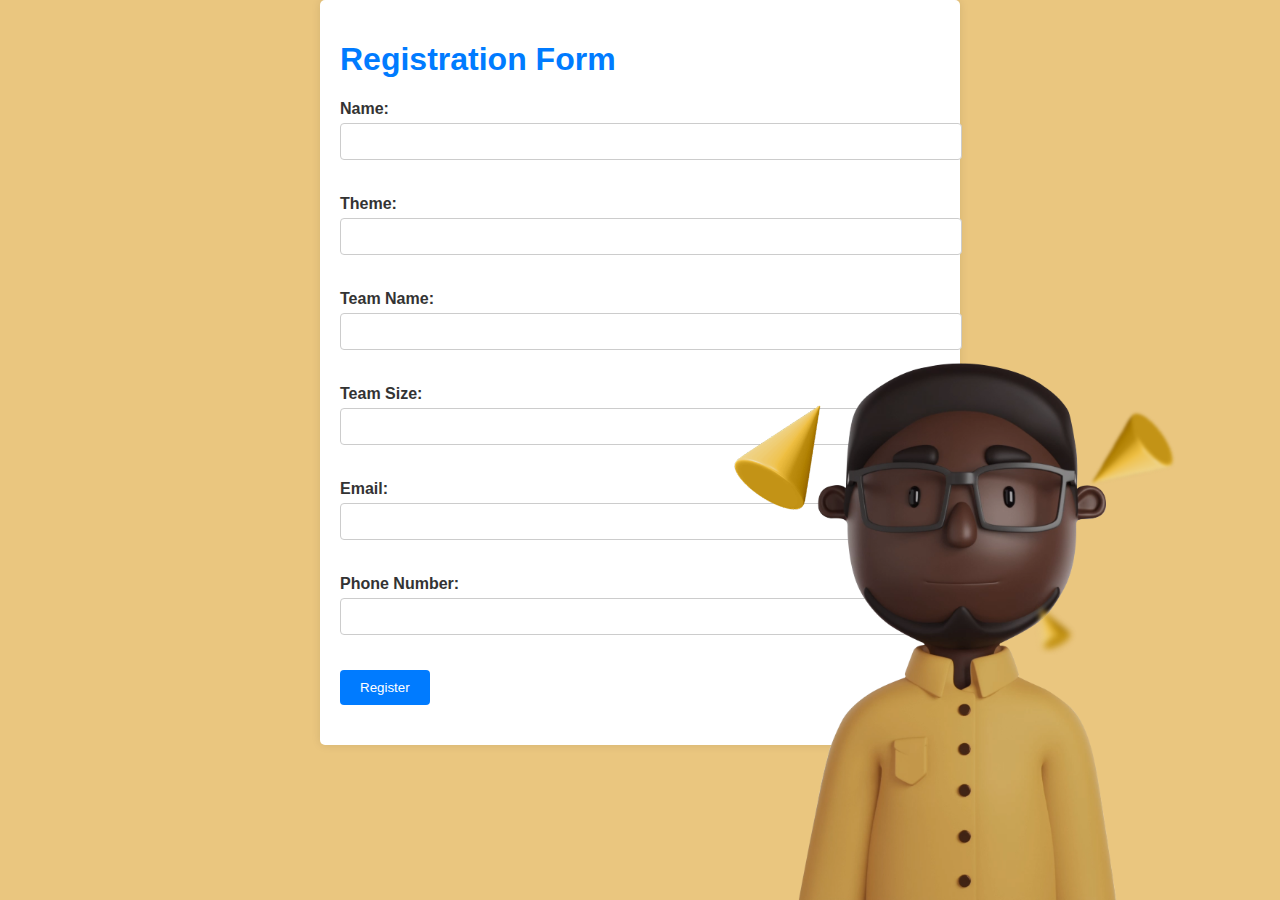
<file: registration form/registration.html>
<!DOCTYPE html>
<html lang="en">
<head>
    <meta charset="UTF-8">
    <meta name="viewport" content="width=device-width, initial-scale=1.0">
    <title>Registration Form</title>
    <link rel="stylesheet" href="registration.css">
    <style>
        body{
            margin: 0px;
            background: #e7be6de0;
        }
        #main{
            width: 100%;
            height: 100%;
            position: relative;
            overflow: hidden;
        }
        #character{
            width: 345px;
            position: absolute;
            bottom: 0px;
            right: 150px;
        }
        #object1{
            width: 100px;
            position: absolute;
            top: 400px;
            right: 450px;
        }
        #object2{
            width: 100px;
            position: absolute;
            top: 400px;
            right:100px;
            z-index: -1;
        }
        #object3{
            width: 50px;
            position: absolute;
            top: 600px;
            right: 200px;
        }
        layer{
            position: absolute;
            top:0px;
            left: 0px;
            width: 100px;
            height: 100%;
        }
    </style>
    <script src="https://ajex.googlapis.com/ajex/libs/jquery/3.5.1/jquery.min.js"></script>
</head>
<body>
    <div class="container">
        <h1>Registration Form</h1>
        <form id="registration-form">
            <div class="form-group">
                <label for="name">Name:</label>
                <input type="text" id="name" name="name" required>
            </div>
            <div class="form-group">
                <label for="theme">Theme:</label>
                <input type="text" id="theme" name="theme" required>
            </div>
            <div class="form-group">
                <label for="team-name">Team Name:</label>
                <input type="text" id="team-name" name="team-name" required>
            </div>
            <div class="form-group">
                <label for="team-size">Team Size:</label>
                <input type="number" id="team-size" name="team-size" required>
            </div>
            <div class="form-group">
                <label for="email">Email:</label>
                <input type="email" id="email" name="email" required>
            </div>
            <div class="form-group">
                <label for="phone">Phone Number:</label>
                <input type="tel" id="phone" name="phone" required>
            </div>
            <div class="form-group">
                <input type="submit" value="Register">
            </div>
        </form>
        <div id="obj">
            <img src="toy.png"id="character"/>
            <img src="obj.png" id="object1"/>
            <img src="ob2.png" id="object2"/>
            <img src="obj4.png" id="object3"/>
            <div id="layer"></div>
        </div>
    </div>
    <script src="registration.js"></script>
</body>

</html>
</file>
<file: registration form/registration.css>
body {
    font-family: Arial, sans-serif;
    background-image: url("back_log.jpg");
    margin: 0;
    padding: 0;
}

.container {
    max-width: 600px;
    margin: 0 auto;
    padding: 20px;
    background-color: #fff;
    box-shadow: 0 0 10px rgba(0, 0, 0, 0.1);
    border-radius: 5px;
    text-align: left;
}

h1 {
    color: #007bff;
}

.form-group {
    margin-bottom: 20px;
}

label {
    display: block;
    font-weight: bold;
    color: #333;
}

input[type="text"],
input[type="number"],
input[type="email"],
input[type="tel"] {
    width: 100%;
    padding: 10px;
    margin-top: 5px;
    margin-bottom: 15px;
    border: 1px solid #ccc;
    border-radius: 4px;
    transition: border-color 0.3s;
}

input[type="text"]:focus,
input[type="number"]:focus,
input[type="email"]:focus,
input[type="tel"]:focus {
    border-color: #007bff;
}

input[type="submit"] {
    background-color: #007bff;
    color: #fff;
    padding: 10px 20px;
    border: none;
    border-radius: 4px;
    cursor: pointer;
    transition: background-color 0.3s;
}

input[type="submit"]:hover {
    background-color: #0056b3;
}
</file>
